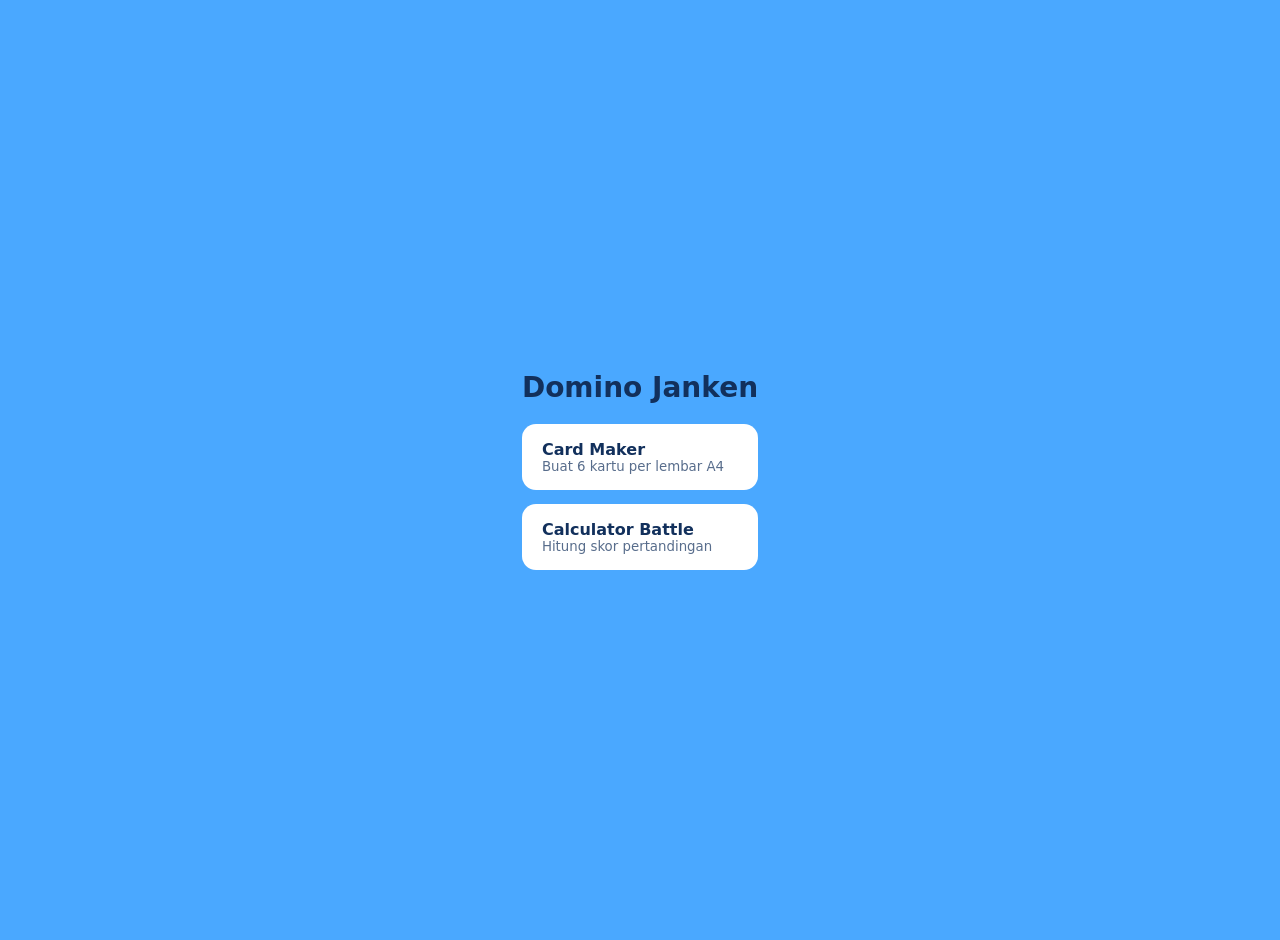
<file: index.html>
<!DOCTYPE html>
<html lang="id"><head><meta charset="utf-8"><meta name="viewport" content="width=device-width,initial-scale=1">
<title>Domino Janken</title>
<style>body{margin:0;min-height:100vh;display:grid;place-content:center;gap:14px;padding:20px;font:16px system-ui,Roboto,sans-serif;background:#4aa8ff;color:#12305c}
h1{margin:0 0 6px;font-size:28px}a{display:block;padding:16px 20px;border-radius:14px;background:#fff;color:#12305c;font-weight:700;text-decoration:none}a small{display:block;font-weight:400;opacity:.7}</style></head>
<body><h1>Domino Janken</h1>
<a href="card-maker/index.html">Card Maker<small>Buat 6 kartu per lembar A4</small></a>
<a href="calculator-battle/index.html">Calculator Battle<small>Hitung skor pertandingan</small></a></body></html>
</file>
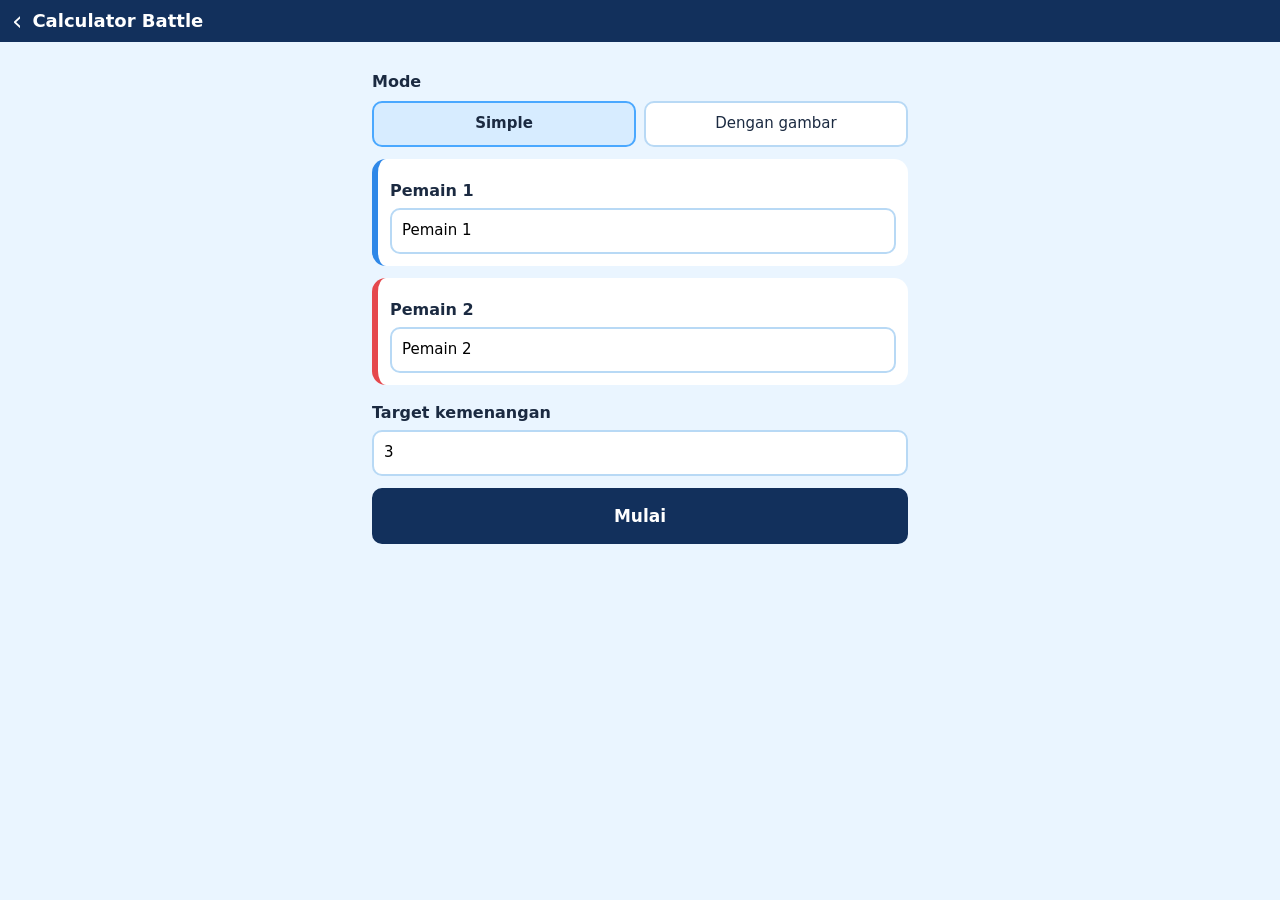
<file: calculator-battle/index.html>
<!DOCTYPE html>
<html lang="id"><head><meta charset="utf-8"><meta name="viewport" content="width=device-width,initial-scale=1">
<title>Domino Janken – Calculator Battle</title><link rel="stylesheet" href="css/style.css"></head>
<body>
<header><a href="../index.html" aria-label="Kembali">‹</a><h1>Calculator Battle</h1><button id="back" hidden>Pengaturan</button></header>
<main id="setup"></main>
<main id="battle" hidden></main>
<script src="js/state.js"></script><script src="js/photo.js"></script><script src="js/setup.js"></script><script src="js/battle.js"></script><script src="js/main.js"></script>
</body></html>
</file>
<file: calculator-battle/css/style.css>
:root{--sky:#4aa8ff;--navy:#12305c;--ink:#1b2a41;--bg:#eaf5ff;--c0:#2f88e8;--c1:#e5484d}
*{box-sizing:border-box}
[hidden]{display:none!important}
body{margin:0;font:15px/1.45 system-ui,Roboto,"Segoe UI",sans-serif;background:var(--bg);color:var(--ink)}
header{position:sticky;top:0;z-index:5;display:flex;align-items:center;gap:10px;padding:8px 12px;background:var(--navy);color:#fff}
header a{color:#fff;font-size:26px;line-height:1;text-decoration:none}
h1{flex:1;margin:0;font-size:18px}
header button{border:0;background:var(--sky);color:#06233f;font-weight:700}
main{max-width:560px;margin:0 auto;padding:12px}
h3{margin:16px 0 6px;font-size:16px}
button{font:inherit;padding:10px 12px;border:2px solid #b8d9f5;border-radius:10px;background:#fff;color:var(--ink);touch-action:manipulation}
button.on{border-color:var(--sky);background:#d7ecff;font-weight:700}
button:disabled{opacity:.35}
input{font:inherit;padding:10px;border:2px solid #b8d9f5;border-radius:10px;background:#fff;min-width:0;width:100%}
.seg,.row{display:flex;gap:8px;margin:8px 0}.seg button,.row button,.row input{flex:1}
.hint{font-size:13px;opacity:.75;margin:4px 0}
.pc{background:#fff;border-radius:14px;padding:4px 12px 12px;margin:12px 0;border-left:6px solid var(--c0)}.pc.c1{border-color:var(--c1)}
.pic{display:flex;flex-direction:column;align-items:center;gap:8px;margin-top:10px}.pic .row{width:100%}
.go{width:100%;margin:12px 0 0;padding:14px;font-size:17px;font-weight:700;background:var(--navy);border-color:var(--navy);color:#fff}
.go.alt{background:#fff;color:var(--navy)}
/* layar pertandingan */
.tgt{text-align:center;margin:4px 0 8px;font-weight:600}
.champ{padding:12px;margin-bottom:10px;border-radius:12px;background:#ffd54a;color:#4a3500;text-align:center;font-weight:800;font-size:18px}
.sides{display:grid;grid-template-columns:1fr 1fr;gap:10px}
.side{display:flex;flex-direction:column;align-items:center;gap:6px;padding:12px 8px;border-radius:16px;background:#fff;border-top:6px solid var(--c0);transition:opacity .2s}
.side.c1{border-color:var(--c1)}
.side h2{margin:0;font-size:17px;text-align:center;overflow-wrap:anywhere}
.num{font-size:clamp(64px,24vw,120px);font-weight:800;line-height:1;color:var(--c0)}.c1 .num{color:var(--c1)}
.side small{opacity:.6;margin-top:-4px}
.plus,.minus{width:100%}
.plus{padding:16px;font-size:28px;font-weight:800;background:var(--c0);border-color:var(--c0);color:#fff}.c1 .plus{background:var(--c1);border-color:var(--c1)}
.minus{font-size:22px}
.side.won{box-shadow:0 0 0 3px #ffd54a}.side.lost{opacity:.6}
.rst{width:100%;margin:12px 0}.rst.armed{background:var(--c1);border-color:var(--c1);color:#fff;font-weight:700}
.log{list-style:none;margin:0;padding:0;max-height:34vh;overflow:auto;background:#fff;border-radius:12px}
.log li{padding:7px 12px;border-bottom:1px solid #e6f0fa}.log time{opacity:.55;margin-right:6px;font-variant-numeric:tabular-nums}
/* papan skor: tampilan landscape */
.vs,.tools{display:none}
@keyframes pulse{to{transform:scale(1.05);box-shadow:0 0 26px rgba(255,213,74,.7)}}
@media (orientation:landscape){
 body.battle{background:radial-gradient(ellipse at 50% 0,#14305a,#050b17 75%);color:#e8f1ff}
 body.battle header{display:none}
 body.battle #battle{max-width:none;height:100vh;height:100dvh;padding:2vh 2vw}
 .board{display:grid;grid-template-columns:1fr minmax(190px,26vw) 1fr;grid-template-rows:auto minmax(0,1fr);gap:2vh 1.6vw;height:100%}
 .sides{display:contents}
 #s0{grid-area:1/1/3/2}#s1{grid-area:1/3/3/4}
 .top{grid-area:1/2;text-align:center}
 .bot{grid-area:2/2;display:flex;flex-direction:column;gap:1vh;min-height:0}
 .vs{display:block;font-size:min(9vh,5vw);font-weight:900;letter-spacing:.2em;opacity:.5}
 .tools{display:flex;gap:6px}.tools button{flex:1;padding:6px;font-size:12px;background:rgba(255,255,255,.08);color:#cfe3ff;border-color:rgba(255,255,255,.2)}
 .tgt{margin:0;font-size:clamp(12px,3vh,18px);letter-spacing:.12em;text-transform:uppercase;opacity:.8}
 .champ{margin-top:1vh;font-size:clamp(14px,3.6vh,26px);animation:pulse 1.2s ease-in-out infinite alternate}
 .side{height:100%;justify-content:center;gap:1.2vh;background:rgba(255,255,255,.04);border:2px solid var(--c0);border-radius:22px;box-shadow:inset 0 0 40px rgba(47,136,232,.25),0 0 28px rgba(47,136,232,.2)}
 .side.c1{border-color:var(--c1);box-shadow:inset 0 0 40px rgba(229,72,77,.25),0 0 28px rgba(229,72,77,.2)}
 .side.won{box-shadow:0 0 0 3px #ffd54a,0 0 40px rgba(255,213,74,.5)}
 .side h2{font-size:clamp(16px,4.4vh,38px);text-transform:uppercase;letter-spacing:.08em}
 .num{font-size:min(36vh,20vw);text-shadow:0 0 .12em currentColor}
 .side small{font-size:clamp(11px,2.6vh,16px);opacity:.7}
 .plus{padding:min(2.2vh,12px);font-size:clamp(22px,5.5vh,44px)}
 .minus{padding:min(1.2vh,8px);background:transparent;color:#cfe3ff;border-color:rgba(255,255,255,.3)}
 .rst{margin:0;background:transparent;color:#cfe3ff;border-color:rgba(255,255,255,.3)}
 .bot h3{margin:0;font-size:12px;letter-spacing:.1em;text-transform:uppercase;opacity:.7}
 .log{flex:1;min-height:0;max-height:none;background:rgba(255,255,255,.06);color:#cfe3ff;font-size:12px}.log li{border-color:rgba(255,255,255,.08)}
}
/* foto pemain: pratinjau potongan (geser + zoom) */
.crop{position:relative;width:min(100%,150px);aspect-ratio:3/5;overflow:hidden;border-radius:14px;background:#dbe9f7;display:grid;place-items:center;font-size:40px;touch-action:none;cursor:grab}
.crop:empty::after{content:"👤"}.crop.bad::after{content:"Gagal";font-size:13px}
.crop img,.bgph img{position:absolute;inset:0;width:100%;height:100%;object-fit:cover;object-position:var(--x) var(--y);transform:scale(var(--z));transform-origin:var(--x) var(--y);user-select:none;-webkit-user-drag:none}
.crop.bad img,.bgph.bad img{display:none}
.zoom{display:flex;align-items:center;gap:8px;width:100%}.zoom input{flex:1;padding:0;border:0}
/* foto full di kotak angka */
.side{position:relative;overflow:hidden}
.side>*{position:relative;z-index:1}
.side>.bgph{position:absolute;inset:0;z-index:0;background:linear-gradient(160deg,#16304f,#0a1626)}
.bgph::after{content:"";position:absolute;inset:0;background:linear-gradient(rgba(0,0,0,.55),rgba(0,0,0,.08) 38%,rgba(0,0,0,.2) 62%,rgba(0,0,0,.72))}
.side.c0{--c:var(--c0)}.side.c1{--c:var(--c1)}
.hasimg{color:#fff}
.hasimg h2{margin-bottom:auto;text-shadow:0 2px 8px #000}
.hasimg .num{margin-top:auto;color:#fff;text-shadow:0 0 .12em var(--c),0 2px 12px #000}
.hasimg small{margin-bottom:auto;opacity:.9;text-shadow:0 1px 4px #000}
@media (orientation:portrait){.hasimg{min-height:300px}}
</file>
